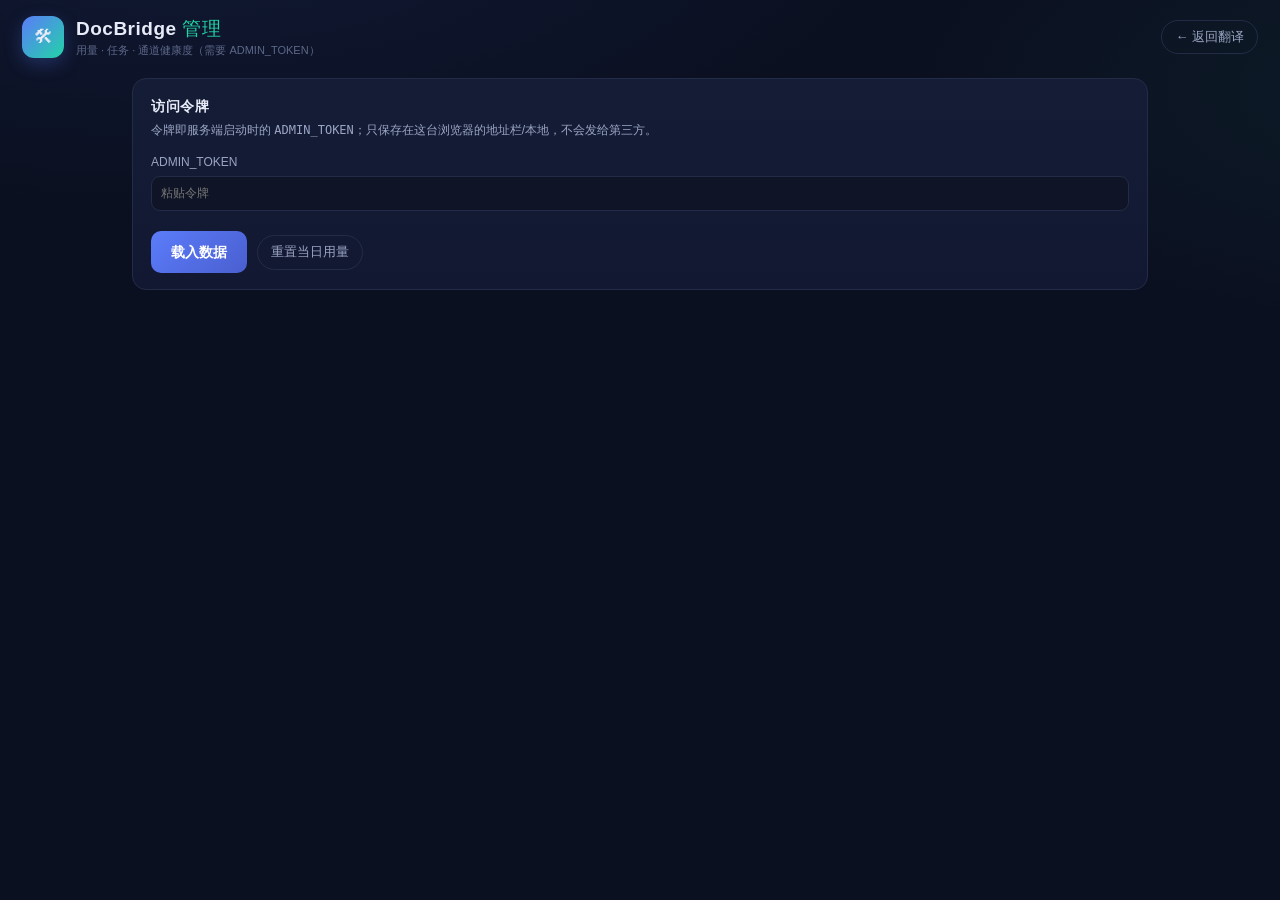
<file: public/admin.html>
<!DOCTYPE html>
<html lang="zh-CN">
<head>
<meta charset="UTF-8" />
<meta name="viewport" content="width=device-width, initial-scale=1.0" />
<title>DocBridge · 管理</title>
<link rel="stylesheet" href="styles.css" />
</head>
<body>
<header class="topbar">
  <div class="brand">
    <div class="logo">🛠</div>
    <div>
      <h1>DocBridge <em>管理</em></h1>
      <p class="sub">用量 · 任务 · 通道健康度（需要 ADMIN_TOKEN）</p>
    </div>
  </div>
  <div class="top-actions"><a class="ghost" href="./">← 返回翻译</a></div>
</header>

<main>
  <section class="card">
    <h2>访问令牌</h2>
    <p class="hint">令牌即服务端启动时的 <code>ADMIN_TOKEN</code>；只保存在这台浏览器的地址栏/本地，不会发给第三方。</p>
    <div class="row">
      <label>ADMIN_TOKEN<input id="token" type="password" placeholder="粘贴令牌" /></label>
    </div>
    <div class="actions">
      <button id="btnLoad" class="primary">载入数据</button>
      <button id="btnReset" class="ghost">重置当日用量</button>
      <span id="msg" class="hint" style="margin:0"></span>
    </div>
  </section>

  <section class="card" id="cardUsage" hidden>
    <h2>当日用量</h2>
    <div class="statgrid" id="usageStats"></div>
  </section>

  <section class="card" id="cardHealth" hidden>
    <h2>通道与管线</h2>
    <div id="health" class="hint" style="margin:0"></div>
  </section>

  <section class="card" id="cardJobs" hidden>
    <h2>最近任务</h2>
    <div class="hist" id="jobs"></div>
  </section>
</main>

<script>
'use strict';
const $ = (id) => document.getElementById(id);
const token = () => $('token').value.trim();
const fmtSize = (n) => { if (n == null) return '—'; const u=['B','KB','MB','GB']; let i=0; while(n>=1024&&i<u.length-1){n/=1024;i++;} return (i?n.toFixed(1):n.toFixed(0))+u[i]; };

async function load() {
  const t = token();
  if (!t) { $('msg').textContent = '请先填令牌'; return; }
  localStorage.setItem('docbridge_admin_token', t);
  $('msg').textContent = '载入中…';
  let d;
  try {
    const r = await fetch('api/admin/overview?token=' + encodeURIComponent(t));
    d = await r.json();
    if (!r.ok) throw new Error(d.error || ('HTTP ' + r.status));
  } catch (e) { $('msg').textContent = '失败：' + e.message; return; }
  $('msg').textContent = '更新于 ' + new Date().toLocaleTimeString('zh-CN', { hour12: false });

  const u = d.usage, tot = u.total, cost = u.cost;
  $('cardUsage').hidden = false;
  $('usageStats').innerHTML = [
    ['日期', u.day], ['任务数', tot.jobs], ['调用次数', tot.calls],
    ['送入字符', tot.charsIn], ['译文字符', tot.charsOut],
    ['未译处', tot.failed], ['页数合计', tot.pages], ['来源 IP', u.ips],
    ['≈ tokens 入', cost.tokensIn], ['≈ tokens 出', cost.tokensOut],
    ['≈ 成本(元)', cost.yuan],
  ].map(([k, v]) => `<div class="stat"><div class="k">${k}</div><div class="v">${v ?? '—'}</div></div>`).join('');

  $('cardHealth').hidden = false;
  const errs = d.pipelineErrors || [];
  $('health').innerHTML = `运行时长 ${Math.round(d.uptime / 60)} 分钟 · 排队 ${d.queue.queued} · 翻译中 ${d.queue.running} · 版本 ${d.version}<br>` +
    (errs.length ? `<span class="err">管线加载失败：${errs.join('；')}</span>` : '<span class="val">所有管线正常加载</span>');

  const label = { queued: '排队中', running: '翻译中', done: '已完成', error: '失败', canceled: '已取消' };
  $('cardJobs').hidden = false;
  $('jobs').innerHTML = (d.recent || []).map((j) => {
    const dl = j.status === 'done' && j.result ? `<a class="ghostlink" href="api/jobs/${j.id}/download">下载</a>` : '';
    return `<div class="hitem"><div class="nm">${j.srcName}
      <div class="hint" style="margin:2px 0 0">${new Date(j.created*1000).toLocaleString('zh-CN',{hour12:false})}
      · ${j.format}/${j.mode} · ${fmtSize(j.srcSize)} · 用时 ${j.elapsed}s · #${j.id}</div></div>
      <div style="display:flex;gap:10px;align-items:center">
      <span class="pill ${j.status}">${label[j.status] || j.status}</span>${dl}</div></div>`;
  }).join('') || '<div class="hint" style="margin:0">暂无任务</div>';
}

async function reset() {
  const t = token();
  if (!t) { $('msg').textContent = '请先填令牌'; return; }
  if (!confirm('确定把当日用量清零？此操作不可撤销。')) return;
  const r = await fetch('api/usage/reset?token=' + encodeURIComponent(t), { method: 'POST' });
  $('msg').textContent = r.ok ? '已重置' : '重置失败';
  load();
}

$('btnLoad').addEventListener('click', load);
$('btnReset').addEventListener('click', reset);
$('token').value = localStorage.getItem('docbridge_admin_token') || '';
if ($('token').value) load();
</script>
</body>
</html>
</file>
<file: public/styles.css>
/* DocBridge · 文档翻译
   深色面板 + 蓝绿渐变的设计语言。 */
:root{
  --bg:#0b1020; --panel:#131a30; --panel2:#0f1526; --line:#232c47;
  --tx:#e8ecf8; --tx2:#9aa5c4; --dim:#5c6888;
  --acc:#5b7cfa; --acc2:#22d3a7; --warn:#f0a35e;
  --red:#ff5d6c; --gold:#f5c451;
  --r:14px;
}
*{box-sizing:border-box; margin:0; padding:0}
html,body{min-height:100%}
body{
  background:
    radial-gradient(1200px 500px at 15% -10%, #1b2b5e55, transparent 60%),
    radial-gradient(900px 420px at 110% 10%, #123a3a44, transparent 55%),
    var(--bg);
  color:var(--tx);
  font:14px/1.6 -apple-system,BlinkMacSystemFont,"PingFang SC","Segoe UI","Microsoft YaHei",sans-serif;
  display:flex; flex-direction:column; min-height:100vh;
}
button{font:inherit; color:inherit; cursor:pointer; border:none; background:none}
select,input,textarea{font:inherit; color:var(--tx); background:var(--panel2); border:1px solid var(--line); border-radius:9px; padding:7px 9px; outline:none; width:100%}
select:focus,input:focus{border-color:var(--acc)}
input[type=range]{padding:0; border:none; background:transparent; accent-color:var(--acc)}
a{color:var(--acc2)}
[hidden]{display:none !important}

/* ---------- 顶栏 ---------- */
.topbar{display:flex; align-items:center; justify-content:space-between; padding:14px 22px 8px; gap:12px; flex-wrap:wrap}
.brand{display:flex; gap:12px; align-items:center}
.logo{width:42px;height:42px;border-radius:12px;background:linear-gradient(135deg,#5b7cfa,#22d3a7);
  display:grid;place-items:center; font-size:19px; box-shadow:0 6px 18px #5b7cfa44}
h1{font-size:19px; letter-spacing:.5px}
h1 em{font-style:normal; color:var(--acc2); font-weight:500}
.sub{font-size:11px; color:var(--dim); margin-top:-2px}
.top-actions{display:flex; gap:8px; align-items:center; flex-wrap:wrap}
.ghost{border:1px solid var(--line); border-radius:99px; padding:6px 13px; font-size:13px; color:var(--tx2); text-decoration:none}
.ghost:hover{border-color:var(--acc); color:var(--tx)}
.badge{font-size:11px; padding:3px 9px; border-radius:99px; background:#223; color:var(--tx2)}
.badge.ok{background:#0e3a2e55; color:var(--acc2); border:1px solid #1e5e4a55}
.badge.bad{background:#3a101055; color:var(--red); border:1px solid #5e1e1e55}

main{flex:1; padding:10px 22px 60px; max-width:1060px; width:100%; margin:0 auto}
.card{background:linear-gradient(180deg,#151d36,#121831); border:1px solid var(--line); border-radius:var(--r); padding:16px 18px; margin-bottom:14px}
.card h2{font-size:14px; letter-spacing:.5px; margin-bottom:4px}
.card h2 .step{display:inline-grid; place-items:center; width:20px; height:20px; border-radius:50%;
  background:linear-gradient(135deg,#5b7cfa,#22d3a7); color:#fff; font-size:11px; margin-right:8px}
.hint{color:var(--tx2); font-size:12px; margin:2px 0 12px}
.muted{color:var(--dim)}
.warn{color:var(--warn)}
.err{color:var(--red)}
.val{color:var(--acc2); font-variant-numeric:tabular-nums}
.row{display:grid; grid-template-columns:repeat(auto-fit,minmax(190px,1fr)); gap:12px}
label{display:block; font-size:12px; color:var(--tx2); margin-bottom:6px}
label input,label select{margin-top:4px}
.chk{display:flex; align-items:center; gap:8px; font-size:13px; color:var(--tx2); margin:10px 0}
.chk input{width:auto}

/* ---------- 上传区 ---------- */
.drop{border:1.5px dashed var(--line); border-radius:var(--r); padding:26px 18px; text-align:center;
  background:var(--panel2); transition:.15s; cursor:pointer}
.drop:hover{border-color:var(--acc)}
.drop.over{border-color:var(--acc2); background:#12253a}
.drop .big{font-size:26px; margin-bottom:6px}
.drop .name{color:var(--acc2); font-weight:600; word-break:break-all}
.fileinfo{display:flex; gap:14px; align-items:center; justify-content:space-between; flex-wrap:wrap;
  border:1px solid var(--line); border-radius:11px; padding:10px 14px; background:var(--panel2)}
.fileinfo .nm{font-weight:600; word-break:break-all}

/* ---------- 分段控件 ---------- */
.seg{display:inline-flex; background:var(--panel2); border:1px solid var(--line); border-radius:99px; padding:3px; gap:2px; flex-wrap:wrap}
.seg button{padding:5px 14px; border-radius:99px; font-size:13px; color:var(--tx2)}
.seg button.on{background:linear-gradient(135deg,#5b7cfa,#3f55c9); color:#fff}
.seg button:disabled{opacity:.4; cursor:not-allowed}
.modes{display:grid; grid-template-columns:repeat(auto-fit,minmax(230px,1fr)); gap:10px; margin-bottom:12px}
.mode{border:1px solid var(--line); border-radius:11px; padding:11px 13px; background:var(--panel2); text-align:left; cursor:pointer}
.mode:hover{border-color:var(--acc)}
.mode.on{border-color:var(--acc); background:#1a2246}
.mode .t{font-weight:600; font-size:13.5px}
.mode .n{font-size:11.5px; color:var(--tx2); margin-top:3px; line-height:1.5}
.mode:disabled{opacity:.42; cursor:not-allowed}
.dirrow{display:flex; gap:10px; align-items:flex-end; flex-wrap:wrap}
.dirrow .arrow{color:var(--acc2); font-size:16px; padding-bottom:9px}
.dirrow label{min-width:150px; margin:0}

/* ---------- 参数 ---------- */
.opts{display:grid; grid-template-columns:repeat(auto-fit,minmax(240px,1fr)); gap:12px; margin-top:6px}
.opt{border:1px solid var(--line); border-radius:11px; padding:10px 12px; background:var(--panel2)}
.opt .t{font-size:12.5px; color:var(--tx2)}
.opt .range{display:flex; align-items:center; gap:10px}
.opt input[type=range]{flex:1}

/* ---------- 按钮 ---------- */
.primary{border-radius:10px; padding:10px 20px; background:linear-gradient(135deg,#5b7cfa,#4a5fd0);
  color:#fff; font-weight:600; font-size:14px}
.primary:hover{filter:brightness(1.1)}
.primary:disabled{opacity:.5; cursor:not-allowed}
.actions{display:flex; gap:10px; align-items:center; flex-wrap:wrap; margin-top:14px}
.ghostlink{color:var(--tx2); font-size:12.5px; text-decoration:underline}

/* ---------- 进度 ---------- */
.pill{font-size:11.5px; padding:3px 11px; border-radius:99px; background:#223; color:var(--tx2)}
.pill.running{background:#152a4a; color:#9dc0ff; border:1px solid #2b4a80}
.pill.done{background:#0e3a2e55; color:var(--acc2); border:1px solid #1e5e4a55}
.pill.error{background:#3a101055; color:var(--red); border:1px solid #5e1e1e55}
.pill.queued{background:#3a320f55; color:var(--gold); border:1px solid #6b5a1e55}
.pill.canceled{background:#222; color:var(--dim)}
.bar{height:9px; border-radius:99px; background:#0d1327; border:1px solid var(--line); overflow:hidden; margin:10px 0 6px}
.bar i{display:block; height:100%; width:0; background:linear-gradient(90deg,#5b7cfa,#22d3a7); transition:width .4s}
.bar.indet i{width:35%; animation:slide 1.2s infinite linear}
@keyframes slide{0%{margin-left:-35%}100%{margin-left:100%}}
.logs{margin-top:10px; max-height:190px; overflow-y:auto; background:#0a0f1e; border:1px solid var(--line);
  border-radius:10px; padding:9px 11px; font:12px/1.65 ui-monospace,Menlo,monospace; color:var(--tx2); white-space:pre-wrap}
.logs .w{color:var(--warn)} .logs .e{color:var(--red)}
.statgrid{display:grid; grid-template-columns:repeat(auto-fit,minmax(120px,1fr)); gap:10px; margin-top:12px}
.stat{background:var(--panel2); border:1px solid var(--line); border-radius:10px; padding:9px 11px}
.stat .k{font-size:11px; color:var(--dim)}
.stat .v{font-size:15px; color:var(--acc2); font-variant-numeric:tabular-nums}

/* ---------- 预览 ---------- */
.previews{display:grid; grid-template-columns:1fr 1fr; gap:12px; margin-top:12px}
@media (max-width:760px){.previews{grid-template-columns:1fr}}
.pv{background:var(--panel2); border:1px solid var(--line); border-radius:11px; padding:9px}
.pv .hd{display:flex; justify-content:space-between; align-items:center; font-size:12px; color:var(--tx2); margin-bottom:8px; gap:6px}
.pv img{width:100%; border-radius:7px; background:#fff; min-height:150px; object-fit:contain; display:block}
.pv .pg{display:flex; align-items:center; gap:6px}
.pv .pg button{border:1px solid var(--line); border-radius:7px; padding:1px 8px; font-size:12px; color:var(--tx2)}
.pv .pg button:hover{border-color:var(--acc); color:var(--tx)}
.nopv{display:grid; place-items:center; min-height:170px; color:var(--dim); font-size:12.5px; text-align:center; padding:10px}

/* ---------- 历史 ---------- */
.hist{display:flex; flex-direction:column; gap:8px}
.hitem{display:flex; gap:10px; align-items:center; justify-content:space-between; flex-wrap:wrap;
  border:1px solid var(--line); border-radius:10px; padding:9px 12px; background:var(--panel2); font-size:12.5px}
.hitem .nm{word-break:break-all}
details.adv{margin-top:10px}
details.adv summary{cursor:pointer; color:var(--tx2); font-size:12.5px}
details.adv .body{margin-top:10px; padding-top:10px; border-top:1px solid var(--line)}
.toast{position:fixed; left:50%; bottom:26px; transform:translateX(-50%); background:#1b2340;
  border:1px solid var(--line); border-radius:11px; padding:10px 18px; font-size:13px; box-shadow:0 10px 30px #0008; z-index:9}
</file>
